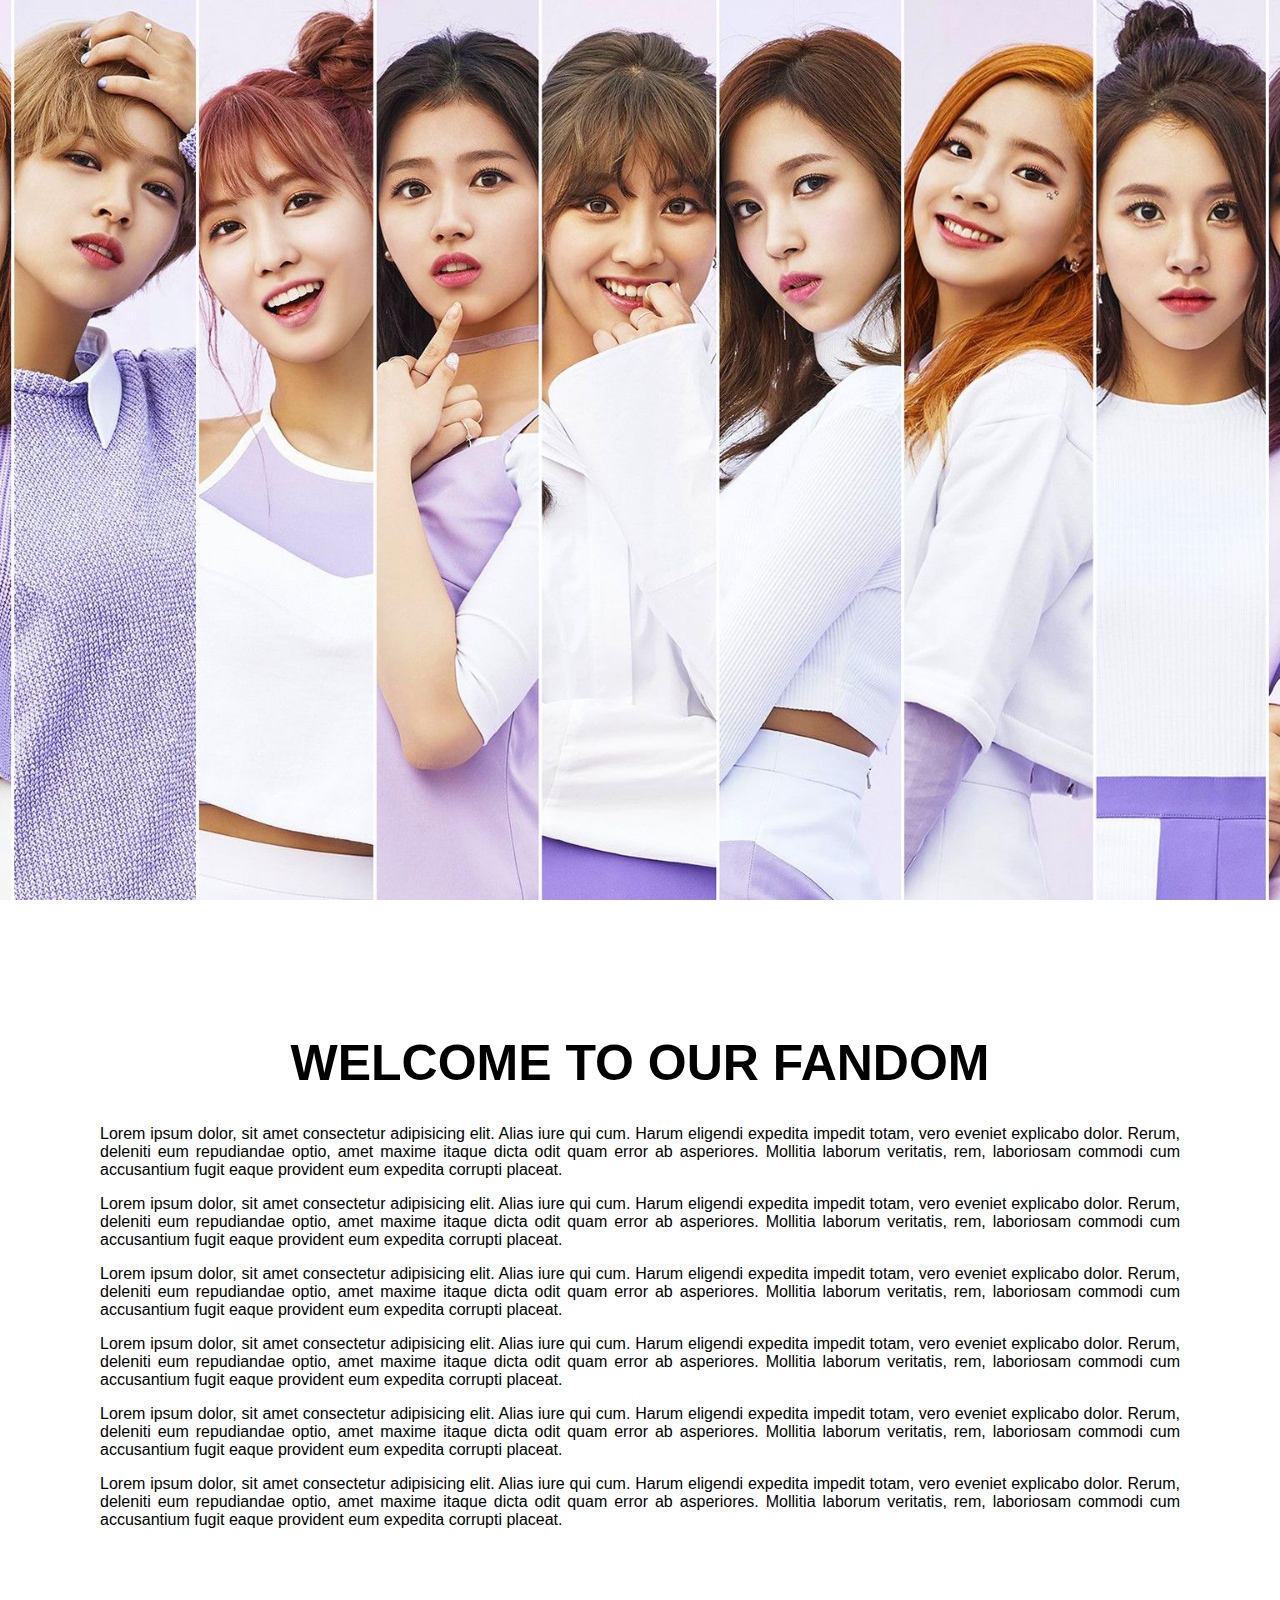
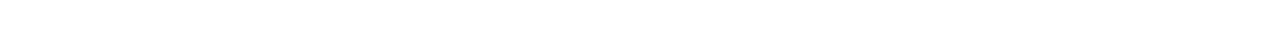
<file: BACKGROUND IMAGE EFFECT/index.html>
<!DOCTYPE html>
<html lang="en">
  <head>
    <meta charset="UTF-8" />
    <meta http-equiv="X-UA-Compatible" content="IE=edge" />
    <meta name="viewport" content="width=device-width, initial-scale=1.0" />
    <link rel="stylesheet" href="style.css" />
    <title>BACKGROUND IMAGE EFFECT</title>
  </head>
  <body>
    <div id="bg-image" class="bg-image"></div>
    <div class="container">
      <h1>WELCOME TO OUR FANDOM</h1>
      <p>
        Lorem ipsum dolor, sit amet consectetur adipisicing elit. Alias iure qui
        cum. Harum eligendi expedita impedit totam, vero eveniet explicabo
        dolor. Rerum, deleniti eum repudiandae optio, amet maxime itaque dicta
        odit quam error ab asperiores. Mollitia laborum veritatis, rem,
        laboriosam commodi cum accusantium fugit eaque provident eum expedita
        corrupti placeat.
      </p>
      <p>
        Lorem ipsum dolor, sit amet consectetur adipisicing elit. Alias iure qui
        cum. Harum eligendi expedita impedit totam, vero eveniet explicabo
        dolor. Rerum, deleniti eum repudiandae optio, amet maxime itaque dicta
        odit quam error ab asperiores. Mollitia laborum veritatis, rem,
        laboriosam commodi cum accusantium fugit eaque provident eum expedita
        corrupti placeat.
      </p>
      <p>
        Lorem ipsum dolor, sit amet consectetur adipisicing elit. Alias iure qui
        cum. Harum eligendi expedita impedit totam, vero eveniet explicabo
        dolor. Rerum, deleniti eum repudiandae optio, amet maxime itaque dicta
        odit quam error ab asperiores. Mollitia laborum veritatis, rem,
        laboriosam commodi cum accusantium fugit eaque provident eum expedita
        corrupti placeat.
      </p>
      <p>
        Lorem ipsum dolor, sit amet consectetur adipisicing elit. Alias iure qui
        cum. Harum eligendi expedita impedit totam, vero eveniet explicabo
        dolor. Rerum, deleniti eum repudiandae optio, amet maxime itaque dicta
        odit quam error ab asperiores. Mollitia laborum veritatis, rem,
        laboriosam commodi cum accusantium fugit eaque provident eum expedita
        corrupti placeat.
      </p>
      <p>
        Lorem ipsum dolor, sit amet consectetur adipisicing elit. Alias iure qui
        cum. Harum eligendi expedita impedit totam, vero eveniet explicabo
        dolor. Rerum, deleniti eum repudiandae optio, amet maxime itaque dicta
        odit quam error ab asperiores. Mollitia laborum veritatis, rem,
        laboriosam commodi cum accusantium fugit eaque provident eum expedita
        corrupti placeat.
      </p>
      <p>
        Lorem ipsum dolor, sit amet consectetur adipisicing elit. Alias iure qui
        cum. Harum eligendi expedita impedit totam, vero eveniet explicabo
        dolor. Rerum, deleniti eum repudiandae optio, amet maxime itaque dicta
        odit quam error ab asperiores. Mollitia laborum veritatis, rem,
        laboriosam commodi cum accusantium fugit eaque provident eum expedita
        corrupti placeat.
      </p>
    </div>
    <script src="script.js"></script>
  </body>
</html>
</file>
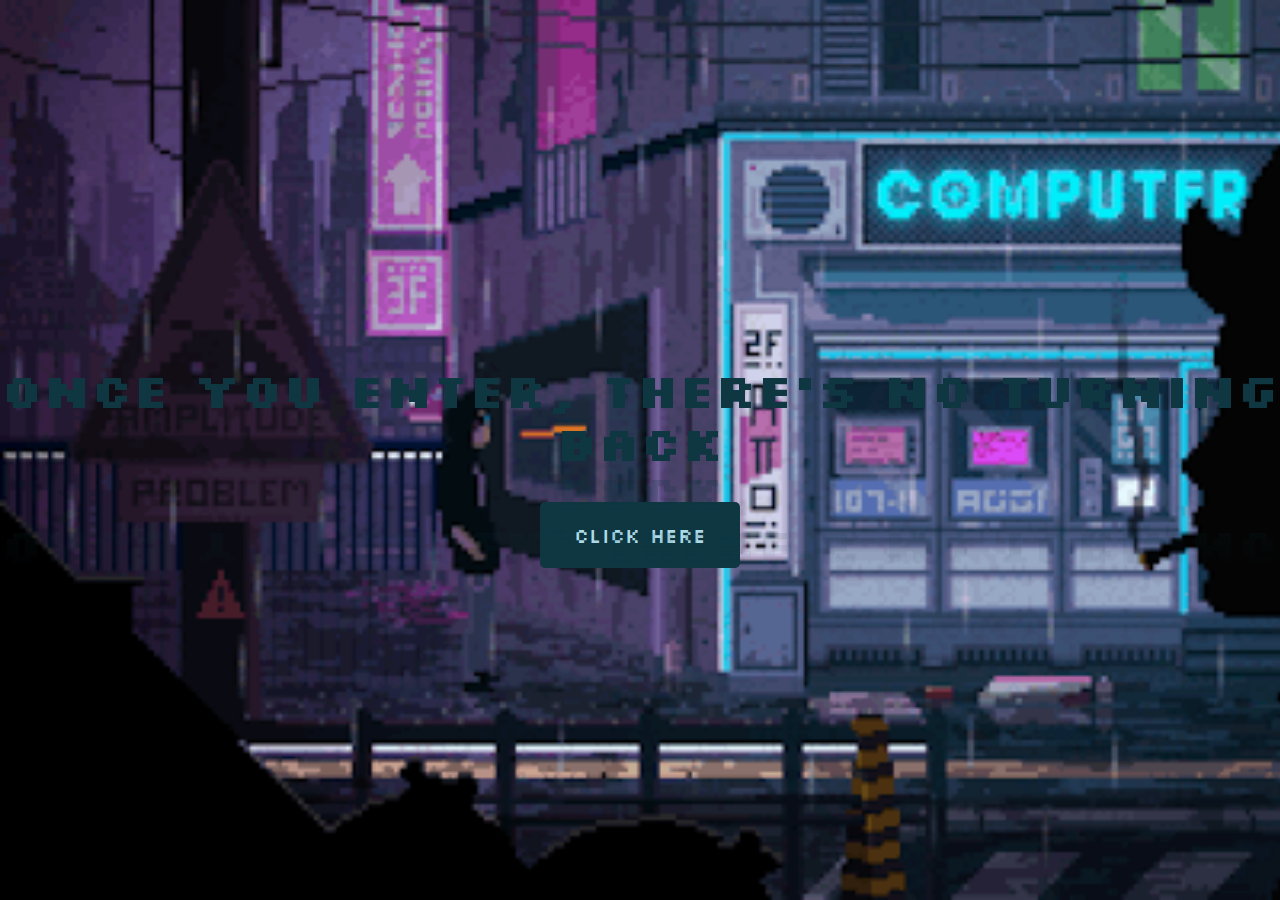
<file: BLURRED BACKGROUND POPUP/index.html>
<!DOCTYPE html>
<html lang="en">
  <head>
    <meta charset="UTF-8" />
    <meta http-equiv="X-UA-Compatible" content="IE=edge" />
    <meta name="viewport" content="width=device-width, initial-scale=1.0" />
    <link rel="stylesheet" href="fonts-6/css/all.css" />
    <link rel="stylesheet" href="style.css" />
    <title>BLURRED BACKGROUND POPUP</title>
  </head>
  <body>
    <div class="container">
      <h1>once you enter, there's no turning back</h1>
      <button class="btn">click Here</button>
    </div>
    <div class="popup-container active">
      <h4>Are you sure?</h4>
      <label for="email"></label>
      <input
        type="email"
        class="input"
        name="email"
        placeholder="Enter Your Email"
      />
      <button class="popup-btn">join</button>
      <div class="close-icon">
        <i class="fas fa-times fa-2x"></i>
      </div>
    </div>
    <script src="script.js"></script>
  </body>
</html>
</file>
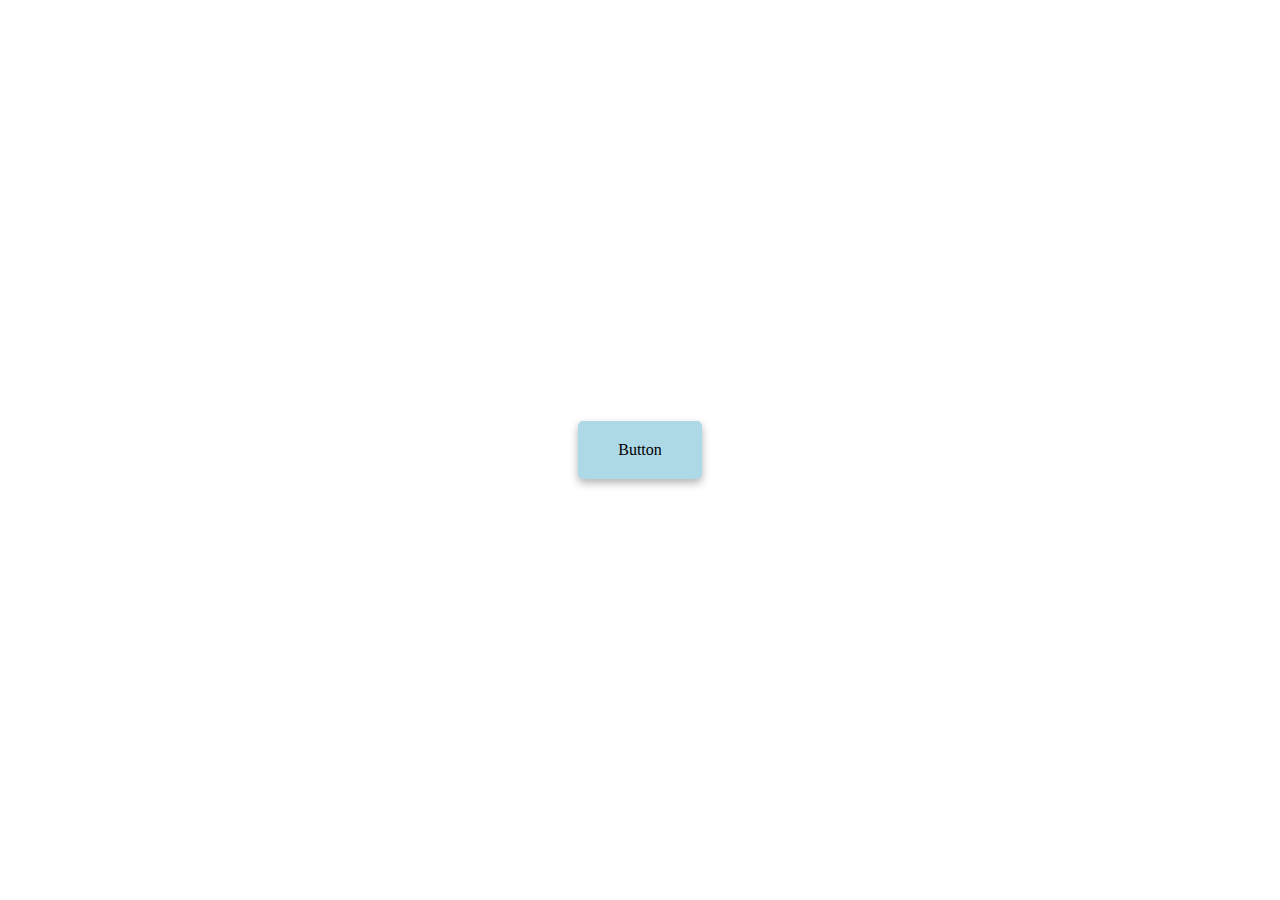
<file: BUTTON EFFECT/index.html>
<!DOCTYPE html>
<html lang="en">
  <head>
    <meta charset="UTF-8" />
    <meta http-equiv="X-UA-Compatible" content="IE=edge" />
    <meta name="viewport" content="width=device-width, initial-scale=1.0" />
    <link rel="stylesheet" href="styles.css" />
    <title>BUTTON EFFECTS</title>
  </head>
  <body>
    <a href="#" class="btn"><span>Button</span></a>
    <script src="script.js"></script>
  </body>
</html>
</file>
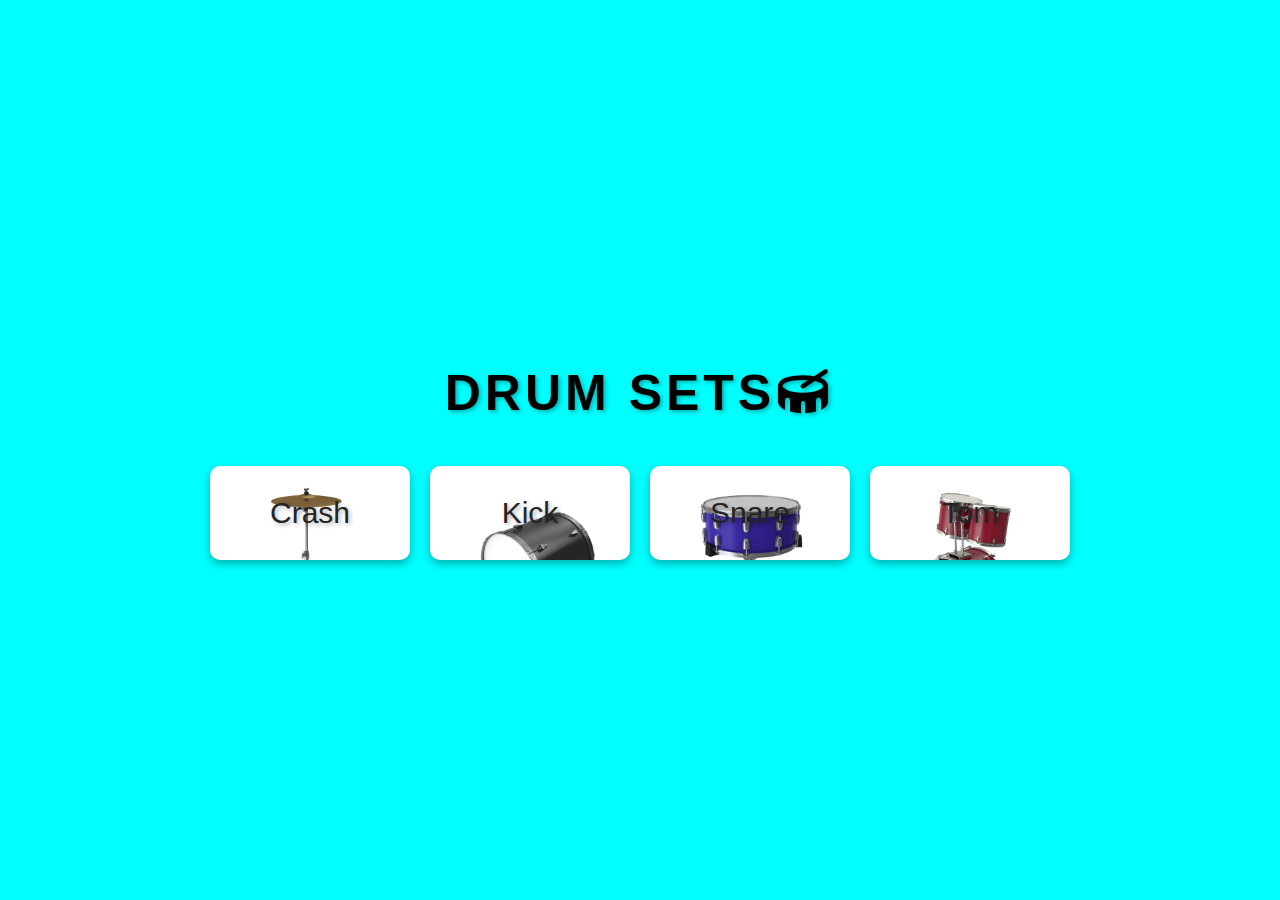
<file: DRUM SETS/index.html>
<!DOCTYPE html>
<html lang="en">
  <head>
    <meta charset="UTF-8" />
    <meta http-equiv="X-UA-Compatible" content="IE=edge" />
    <meta name="viewport" content="width=device-width, initial-scale=1.0" />
    <link rel="stylesheet" href="fonts-6/css/all.css" />
    <link rel="stylesheet" href="style.css" />
    <title>DRUM SETS</title>
  </head>
  <body>
    <h1>DRUM SETS<i class="fas fa-drum"></i></h1>
    <div class="container"></div>
    <script src="script.js"></script>
  </body>
</html>
</file>
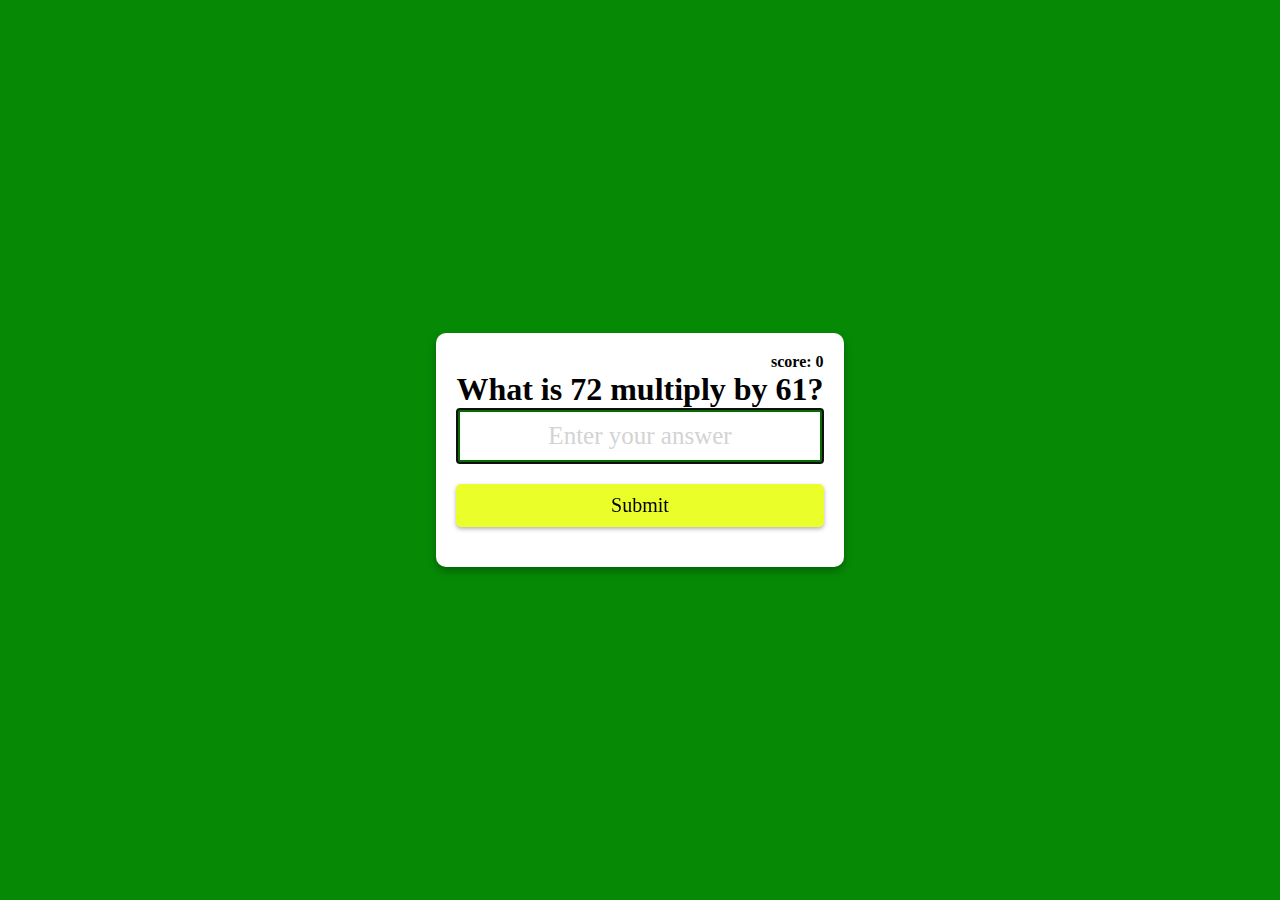
<file: MULTIPLICATION/index.html>
<!DOCTYPE html>
<html lang="en">
  <head>
    <meta charset="UTF-8" />
    <meta http-equiv="X-UA-Compatible" content="IE=edge" />
    <meta name="viewport" content="width=device-width, initial-scale=1.0" />
    <link rel="stylesheet" href="styles.css" />
    <title>MULTIPLICATION</title>
  </head>
  <body>
    <form class="form" id="form">
      <h4 class="score" id="score">score: 0</h4>
      <h1 id="question">What is 1 multiply by 1?</h1>
      <input
        type="text"
        class="input"
        id="input"
        placeholder="Enter your answer"
        autofocus
        autocomplete="off"
      />
      <button type="submit" class="btn">Submit</button>
    </form>
    <script src="script.js"></script>
  </body>
</html>
</file>
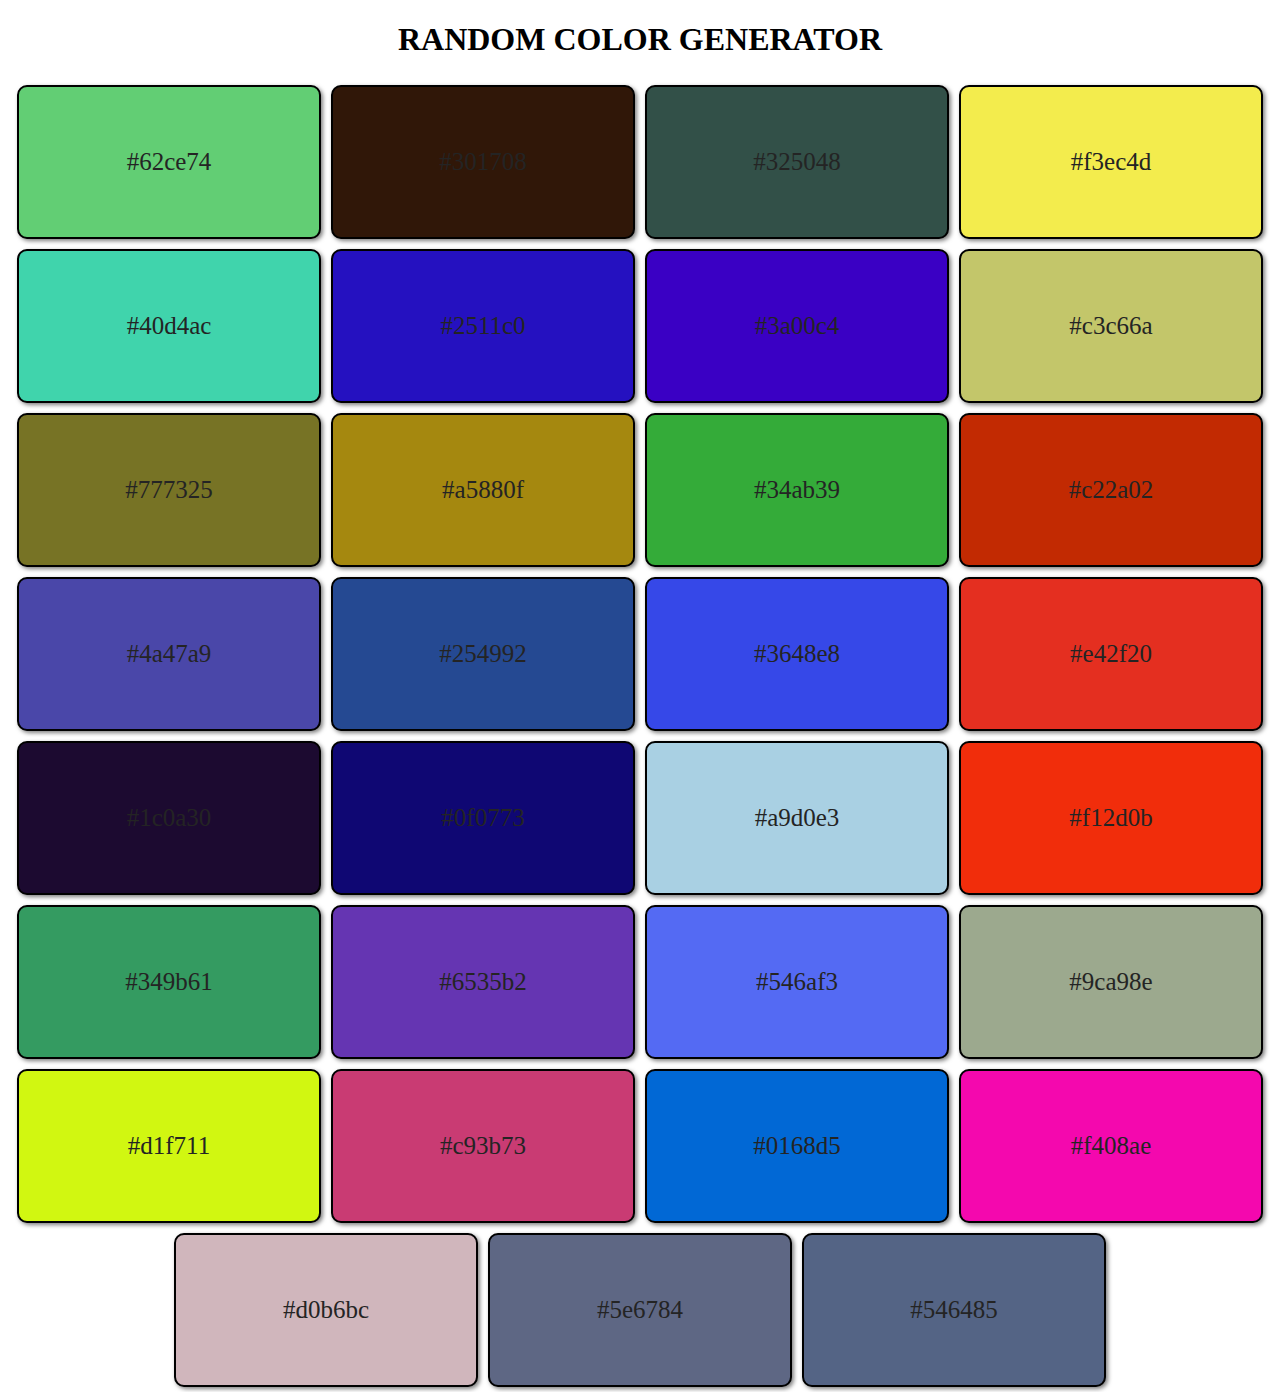
<file: RANDOM COLOR GENERATOR/index.html>
<!DOCTYPE html>
<html lang="en">
  <head>
    <meta charset="UTF-8" />
    <meta http-equiv="X-UA-Compatible" content="IE=edge" />
    <meta name="viewport" content="width=device-width, initial-scale=1.0" />
    <link rel="stylesheet" href="styles.css" />
    <title>RANDOM COLOR GENERATOR</title>
  </head>
  <body>
    <h1>RANDOM COLOR GENERATOR</h1>
    <div class="container">
      <div class="color-container"></div>
    </div>
    <script src="script.js"></script>
  </body>
</html>
</file>
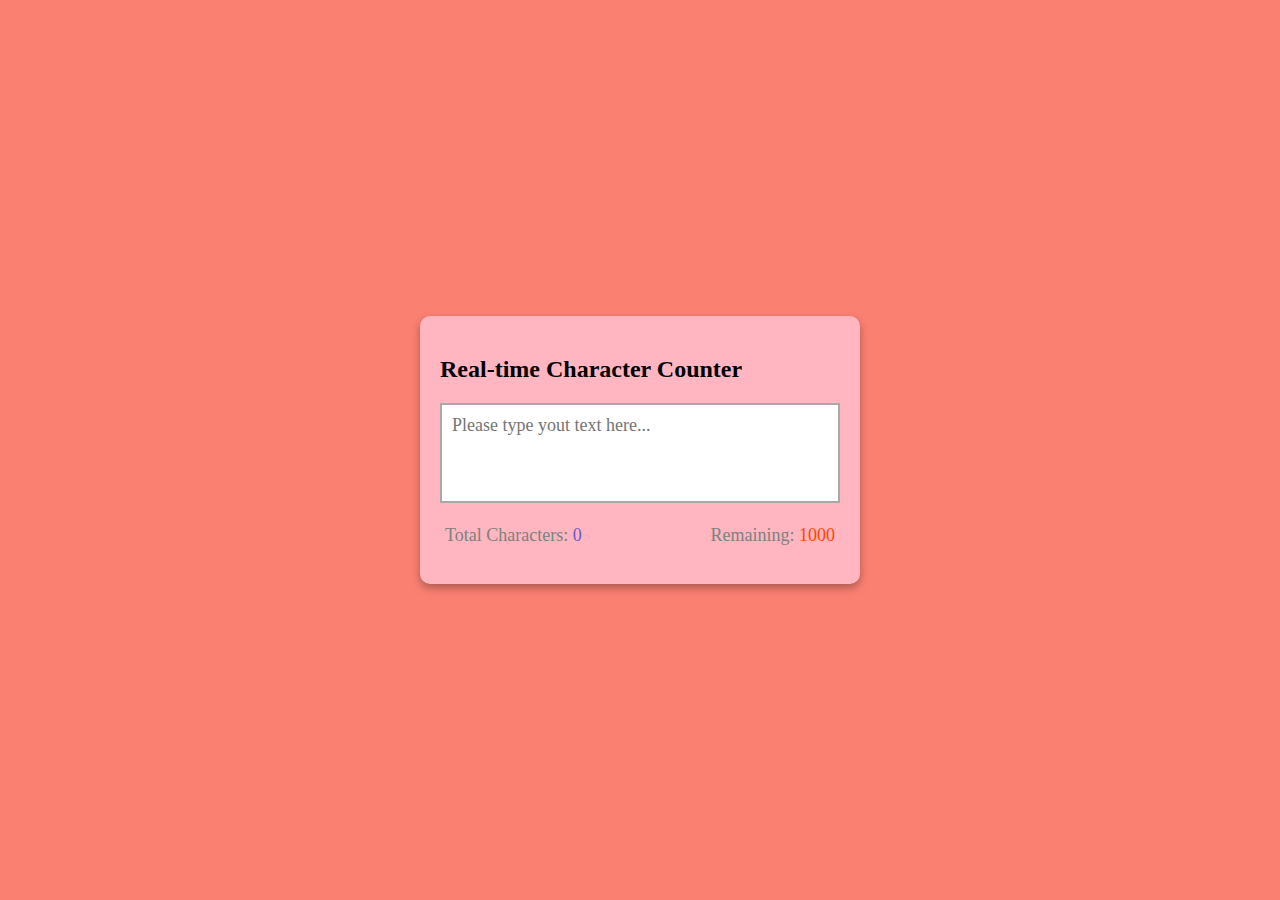
<file: REAL-TIME CHARACTER COUNTER/index.html>
<!DOCTYPE html>
<html lang="en">
  <head>
    <meta charset="UTF-8" />
    <meta http-equiv="X-UA-Compatible" content="IE=edge" />
    <meta name="viewport" content="width=device-width, initial-scale=1.0" />
    <link rel="stylesheet" href="style.css" />
    <title>Document</title>
  </head>
  <body>
    <div class="container">
      <h2>Real-time Character Counter</h2>
      <textarea
        class="textarea"
        id="textarea"
        placeholder="Please type yout text here..."
        maxlength="1000"
      ></textarea>
      <div class="counter-container">
        <p>
          Total Characters:
          <span class="total-counter" id="total-counter"></span>
        </p>
        <p>
          Remaining:
          <span class="remaining-counter" id="remaining-counter"></span>
        </p>
      </div>
    </div>
    <script src="script.js"></script>
  </body>
</html>
</file>
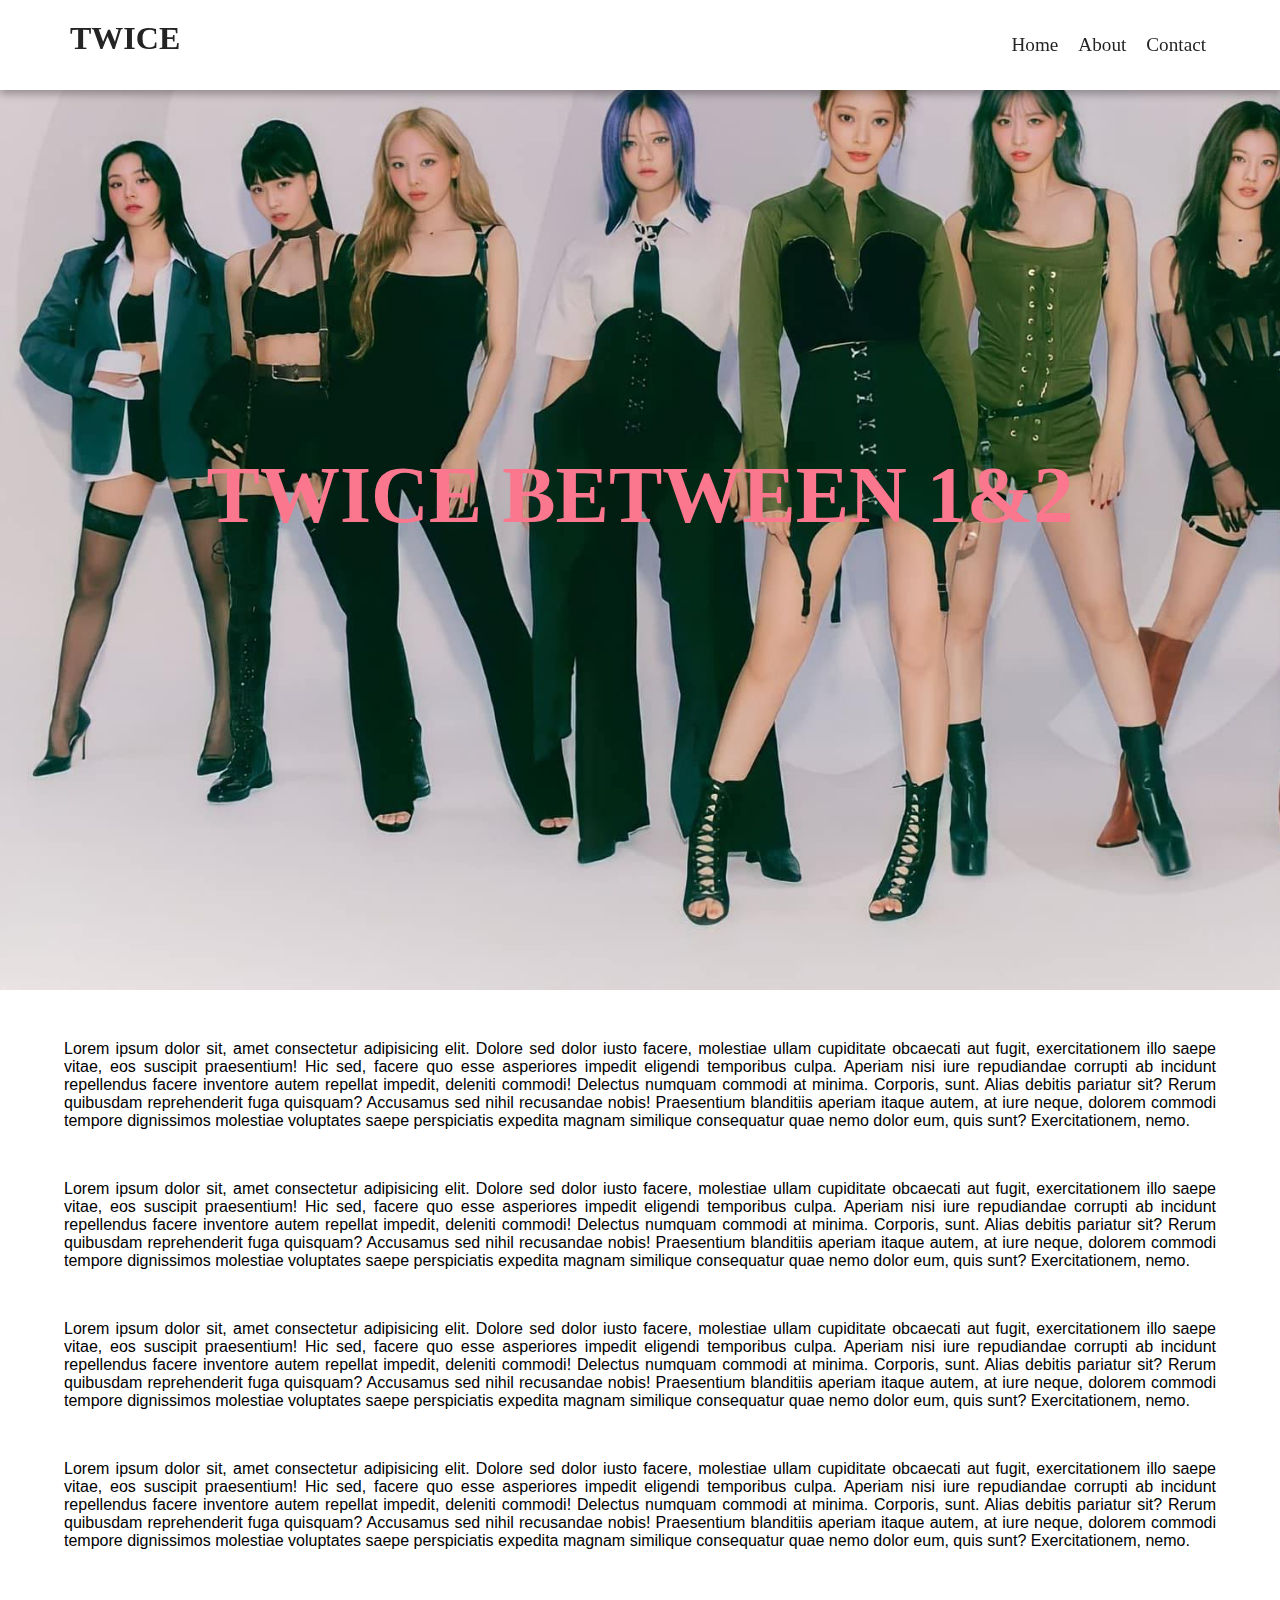
<file: STICKY NAVBAR/index.html>
<!DOCTYPE html>
<html lang="en">
  <head>
    <meta charset="UTF-8" />
    <meta http-equiv="X-UA-Compatible" content="IE=edge" />
    <meta name="viewport" content="width=device-width, initial-scale=1.0" />
    <link rel="stylesheet" href="style.css" />
    <title>STICKY NAVBAR</title>
  </head>
  <body>
    <div class="navbar">
      <a href="index.html"><h1 class="logo">TWICE</h1></a>
      <ul>
        <li><a href="#">Home</a></li>
        <li><a href="#">About</a></li>
        <li><a href="#">Contact</a></li>
      </ul>
    </div>

    <div class="top-container">
      <h1 id="title">TWICE BETWEEN 1&2</h1>
    </div>

    <div class="bottom-container">
      <p class="text">
        Lorem ipsum dolor sit, amet consectetur adipisicing elit. Dolore sed
        dolor iusto facere, molestiae ullam cupiditate obcaecati aut fugit,
        exercitationem illo saepe vitae, eos suscipit praesentium! Hic sed,
        facere quo esse asperiores impedit eligendi temporibus culpa. Aperiam
        nisi iure repudiandae corrupti ab incidunt repellendus facere inventore
        autem repellat impedit, deleniti commodi! Delectus numquam commodi at
        minima. Corporis, sunt. Alias debitis pariatur sit? Rerum quibusdam
        reprehenderit fuga quisquam? Accusamus sed nihil recusandae nobis!
        Praesentium blanditiis aperiam itaque autem, at iure neque, dolorem
        commodi tempore dignissimos molestiae voluptates saepe perspiciatis
        expedita magnam similique consequatur quae nemo dolor eum, quis sunt?
        Exercitationem, nemo.
      </p>
      <p class="text">
        Lorem ipsum dolor sit, amet consectetur adipisicing elit. Dolore sed
        dolor iusto facere, molestiae ullam cupiditate obcaecati aut fugit,
        exercitationem illo saepe vitae, eos suscipit praesentium! Hic sed,
        facere quo esse asperiores impedit eligendi temporibus culpa. Aperiam
        nisi iure repudiandae corrupti ab incidunt repellendus facere inventore
        autem repellat impedit, deleniti commodi! Delectus numquam commodi at
        minima. Corporis, sunt. Alias debitis pariatur sit? Rerum quibusdam
        reprehenderit fuga quisquam? Accusamus sed nihil recusandae nobis!
        Praesentium blanditiis aperiam itaque autem, at iure neque, dolorem
        commodi tempore dignissimos molestiae voluptates saepe perspiciatis
        expedita magnam similique consequatur quae nemo dolor eum, quis sunt?
        Exercitationem, nemo.
      </p>
      <p class="text">
        Lorem ipsum dolor sit, amet consectetur adipisicing elit. Dolore sed
        dolor iusto facere, molestiae ullam cupiditate obcaecati aut fugit,
        exercitationem illo saepe vitae, eos suscipit praesentium! Hic sed,
        facere quo esse asperiores impedit eligendi temporibus culpa. Aperiam
        nisi iure repudiandae corrupti ab incidunt repellendus facere inventore
        autem repellat impedit, deleniti commodi! Delectus numquam commodi at
        minima. Corporis, sunt. Alias debitis pariatur sit? Rerum quibusdam
        reprehenderit fuga quisquam? Accusamus sed nihil recusandae nobis!
        Praesentium blanditiis aperiam itaque autem, at iure neque, dolorem
        commodi tempore dignissimos molestiae voluptates saepe perspiciatis
        expedita magnam similique consequatur quae nemo dolor eum, quis sunt?
        Exercitationem, nemo.
      </p>
      <p class="text">
        Lorem ipsum dolor sit, amet consectetur adipisicing elit. Dolore sed
        dolor iusto facere, molestiae ullam cupiditate obcaecati aut fugit,
        exercitationem illo saepe vitae, eos suscipit praesentium! Hic sed,
        facere quo esse asperiores impedit eligendi temporibus culpa. Aperiam
        nisi iure repudiandae corrupti ab incidunt repellendus facere inventore
        autem repellat impedit, deleniti commodi! Delectus numquam commodi at
        minima. Corporis, sunt. Alias debitis pariatur sit? Rerum quibusdam
        reprehenderit fuga quisquam? Accusamus sed nihil recusandae nobis!
        Praesentium blanditiis aperiam itaque autem, at iure neque, dolorem
        commodi tempore dignissimos molestiae voluptates saepe perspiciatis
        expedita magnam similique consequatur quae nemo dolor eum, quis sunt?
        Exercitationem, nemo.
      </p>
    </div>

    <script src="script.js"></script>
  </body>
</html>
</file>
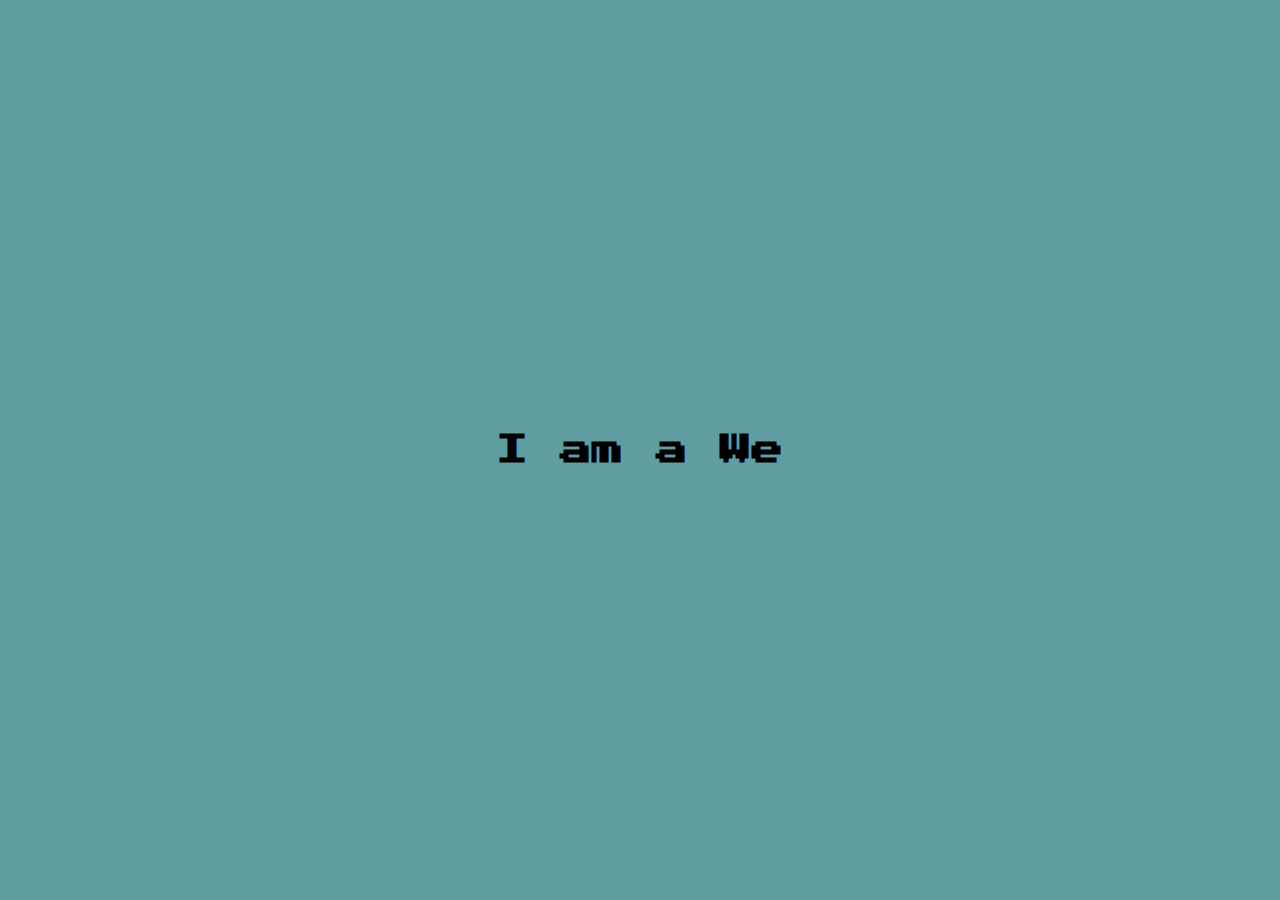
<file: AUTO TYPE TEXT ANIMATION/inde.html>
<!DOCTYPE html>
<html lang="en">
  <head>
    <meta charset="UTF-8" />
    <meta http-equiv="X-UA-Compatible" content="IE=edge" />
    <meta name="viewport" content="width=device-width, initial-scale=1.0" />
    <link rel="stylesheet" href="style.css" />
    <title>AUTO TEXT EFFECT ANIMATION</title>
  </head>
  <body>
    <div class="container"></div>
    <script src="script.js"></script>
  </body>
</html>
</file>
<file: BACKGROUND IMAGE EFFECT/style.css>
body {
  margin: 0;
  font-family: sans-serif;
}

.bg-image {
  width: 100%;
  height: 100vh;
  background: url(img/751462.jpg);
  background-position: center;
  background-size: cover;
  background-repeat: no-repeat;
  background-attachment: fixed;
}

h1 {
  font-size: 50px;
  text-align: center;
}

p {
  text-align: justify;
}

.container {
  padding: 100px;
}
</file>
<file: BLURRED BACKGROUND POPUP/style.css>
@import url("https://fonts.googleapis.com/css2?family=Silkscreen&display=swap");

body {
  margin: 0;
  font-family: "Silkscreen", cursive;
}

.container {
  display: flex;
  flex-direction: column;
  align-items: center;
  height: 100vh;
  justify-content: center;
  background-image: url(img/giphy1.gif);
  background-size: cover;
  transition: filter 0.7s;
}

h1,
h4 {
  position: relative;
  font-size: 3em;
  color: #0e3742;
  text-transform: uppercase;
  width: 100%;
  text-align: center;
  -webkit-box-reflect: below 1px linear-gradient(transparent, #0004);
  line-height: 1.1em;
  outline: none;
  animation: animate 3s linear infinite;
}
@keyframes animate {
  0%,
  18%,
  20%,
  50.1%,
  60%,
  65.1%,
  80%,
  90.1%,
  92% {
    color: #0e3742;
    text-shadow: none;
  }
  18.1%,
  20.1%,
  30%,
  50%,
  60.1%,
  65%,
  80.1%,
  90%,
  92.1%,
  100% {
    color: #fff;
    text-shadow: 0 0 10px #03bcf4, 0 0 20px #03bcf4, 0 0 40px #03bcf4,
      0 0 80px #03bcf4, 0 0 160px #03bcf4;
  }
}

.btn {
  padding: 20px;
  width: 200px;
  cursor: pointer;
  border: none;
  border-radius: 5px;
  font-size: 20px;
  font-family: "Silkscreen", cursive;
  color: lightblue;
  background-color: #0e3742;
}

.btn:hover,
.close-icon:hover,
.popup-btn:hover {
  color: #fff;
  text-shadow: 0 0 10px #03bcf4, 0 0 20px #03bcf4, 0 0 40px #03bcf4,
    0 0 80px #03bcf4, 0 0 160px #03bcf4;
}

.active.container {
  filter: blur(5px) brightness(0.7);
}

.popup-container {
  position: fixed;
  left: 50%;
  transform: translateX(-50%);
  border-radius: 10px;
  background-color: #fff;
  background-image: url(img/giphy3.gif);
  background-size: cover;
  display: flex;
  flex-direction: column;
  padding: 20px;
  width: 500px;
  height: 300px;
  top: 30%;
  opacity: 1;
  transition: all 0.7s;
}

h4 {
  font-size: 30px;
}

.popup-btn {
  padding: 20px;
  cursor: pointer;
  border: none;
  border-radius: 5px;
  font-size: 20px;
  font-family: "Silkscreen", cursive;
  color: skyblue;
  background-color: #f144b8;
}

.input {
  padding: 10px;
  margin: 10px 0;
  font-size: 20px;
  text-align: center;
  border-radius: 5px;
  font-family: "Silkscreen", cursive;
}

.input::placeholder {
  color: rgb(184, 181, 181);
}

.close-icon {
  position: absolute;
  color: #fff;
  right: 20px;
  cursor: pointer;
}

.active.popup-container {
  visibility: hidden;
  opacity: 0;
  top: 10%;
}
</file>
<file: BUTTON EFFECT/styles.css>
body {
  margin: 0;
  display: flex;
  align-items: center;
  justify-content: center;
  height: 100vh;
}

.btn {
  background-color: lightblue;
  padding: 20px 40px;
  border-radius: 5px;
  box-shadow: 0 4px 8px rgba(0, 0, 0, 0.3);
  text-decoration: none;
  color: black;
  position: relative;
  overflow: hidden;
}

.btn span {
  position: relative;
  z-index: 1;
}

.btn:hover{
    color: #fff;
}

.btn::before {
  content: "";
  background-color: blue;
  position: absolute;
  width: 0;
  height: 0;
  left: var(--xPos);
  top: var(--yPos);
  transform: translate(-50%, -50%);
  border-radius: 50%;
  transition: 0.5s, 0.5s;
}

.btn:hover::before {
  width: 300px;
  height: 300px;
}
</file>
<file: DRUM SETS/style.css>
body {
  margin: 0;
  display: flex;
  align-items: center;
  flex-direction: column;
  height: 100vh;
  justify-content: center;
  background-color: aqua;
}

h1 {
  font-size: 50px;
  font-family: Impact, Haettenschweiler, "Arial Narrow Bold", sans-serif;
  letter-spacing: 4px;
  text-shadow: 2px 2px 4px rgba(0, 0, 0, 0.3);
  white-space: nowrap;
}

.container {
  text-align: center;
}

.btn {
  padding: 30px 50px;
  background-color: #fff;
  font-size: 30px;
  border: none;
  margin: 10px;
  min-width: 200px;
  border-radius: 10px;
  box-shadow: 0 4px 8px rgba(0, 0, 0, 0.3);
  text-shadow: 2px 2px 4px rgba(0, 0, 0, 0.3);
  background-image: url(img/snare.jpg);
  background-size: cover;
  cursor: pointer;
  text-transform: capitalize;
  color: #242424;
}

.btn:hover {
  color: aqua;
}

.btn:active {
  background-size: 105%;
}
</file>
<file: MULTIPLICATION/styles.css>
* {
  margin: 0;
  padding: 0;
  box-sizing: border-box;
  font-family: cursive;
}

body {
  display: flex;
  justify-content: center;
  align-items: center;
  height: 100vh;
  text-align: center;
  background-color: rgb(6, 138, 6);
}

.form {
  background-color: #fff;
  padding: 20px;
  box-shadow: 0 4px 8px rgba(0, 0, 0, 0.3);
  border-radius: 10px;
  margin: 10px;
}

.input {
  display: block;
  width: 100%;
  font-size: 25px;
  text-align: center;
  padding: 10px;
  border: 4px solid rgb(3, 109, 3);
  color: green;
}

.input::placeholder {
  color: lightgray;
  font-family: cursive;
}

.btn {
  background-color: rgb(234, 255, 42);
  color: rgb(0, 0);
  border: none;
  display: block;
  width: 100%;
  padding: 10px;
  font-size: 20px;
  font-family: cursive;
  margin: 20px 0;
  border-radius: 5px;
  box-shadow: 0 2px 4px rgba(0, 0, 0, 0.3);
  cursor: pointer;
}

.btn:hover {
  filter: brightness(0.9);
}

.score {
  text-align: right;
}
</file>
<file: RANDOM COLOR GENERATOR/styles.css>
body {
  margin: 0;
  font-family: cursive;
}

h1 {
  text-align: center;
}

.container {
  display: flex;
  flex-wrap: wrap;
  justify-content: center;
}

.color-container {
  background-color: aquamarine;
  width: 300px;
  height: 150px;
  color: #242424;
  display: flex;
  margin: 5px;
  justify-content: center;
  align-items: center;
  font-size: 25px;
  box-shadow: 2px 2px 4px rgba(0, 0, 0, 0.5);
  border: 2px solid black;
  border-radius: 10px;
}
</file>
<file: REAL-TIME CHARACTER COUNTER/style.css>
body {
  margin: 0;
  box-sizing: border-box;
  display: flex;
  justify-content: center;
  align-items: center;
  height: 100vh;
  background-color: salmon;
  font-family: cursive;
}

.container {
  background-color: lightpink;
  width: 400px;
  padding: 20px;
  margin: 5px;
  border-radius: 10px;
  box-shadow: 0 4px 8px rgba(0, 0, 0, 0.3);
}

.textarea {
  resize: none;
  width: 100%;
  height: 100px;
  font-size: 18px;
  font-family: cursive;
  padding: 10px;
  box-sizing: border-box;
  border: 2px solid darkgray;
}

.counter-container {
  display: flex;
  justify-content: space-between;
  padding: 0 5px;
}

.counter-container p {
  font-size: 18px;
  color: gray;
}

.total-counter {
  color: slateblue;
}

.remaining-counter {
  color: orangered;
}
</file>
<file: STICKY NAVBAR/style.css>
body {
  margin: 0;
  box-sizing: border-box;
}

.navbar {
  display: flex;
  position: fixed;
  justify-content: space-between;
  background-color: #fff;
  align-items: center;
  width: 100%;
  box-shadow: 0 4px 8px rgba(0, 0, 0, 0.3);
  transition: background-color 0.4s;
}

.navbar ul {
  display: flex;
  list-style-type: none;
  margin-right: 5%;
}

.navbar ul li a {
  text-decoration: none;
  margin: 0 10px;
  color: #242424;
  font-size: 1.2rem;
  font-family: cursive;
}

.navbar ul li a:hover {
  color: rgb(250, 119, 141);
}

.navbar.active {
  background-color: rgb(250, 119, 141);
}

.navbar.navbar.active ul li a,
.navbar.navbar.active .logo {
  color: #fff;
}

.logo,
a {
  font-family: cursive;
  text-decoration: none;
  color: #242424;
  height: 70px;
  margin: 10px;
  margin-left: 5%;
}

.top-container {
  background-image: url(img/twice\ between\ 1&2.jpg);
  height: 110vh;
  background-size: cover;
  display: flex;
  justify-content: center;
  align-items: center;
  text-align: center;
}

.top-container #title {
  font-size: 5rem;
  color: rgb(250, 119, 141);
}

.text {
  margin: 50px 5%;
  font-family: sans-serif;
  text-align: justify;
}
</file>
<file: AUTO TYPE TEXT ANIMATION/style.css>
@import url("https://fonts.googleapis.com/css2?family=Press+Start+2P&display=swap");

body {
  margin: 0;
  height: 100vh;
  display: flex;
  align-items: center;
  justify-content: center;
  background-color: cadetblue;
  font-family: "Press Start 2P", cursive;
}
</file>
